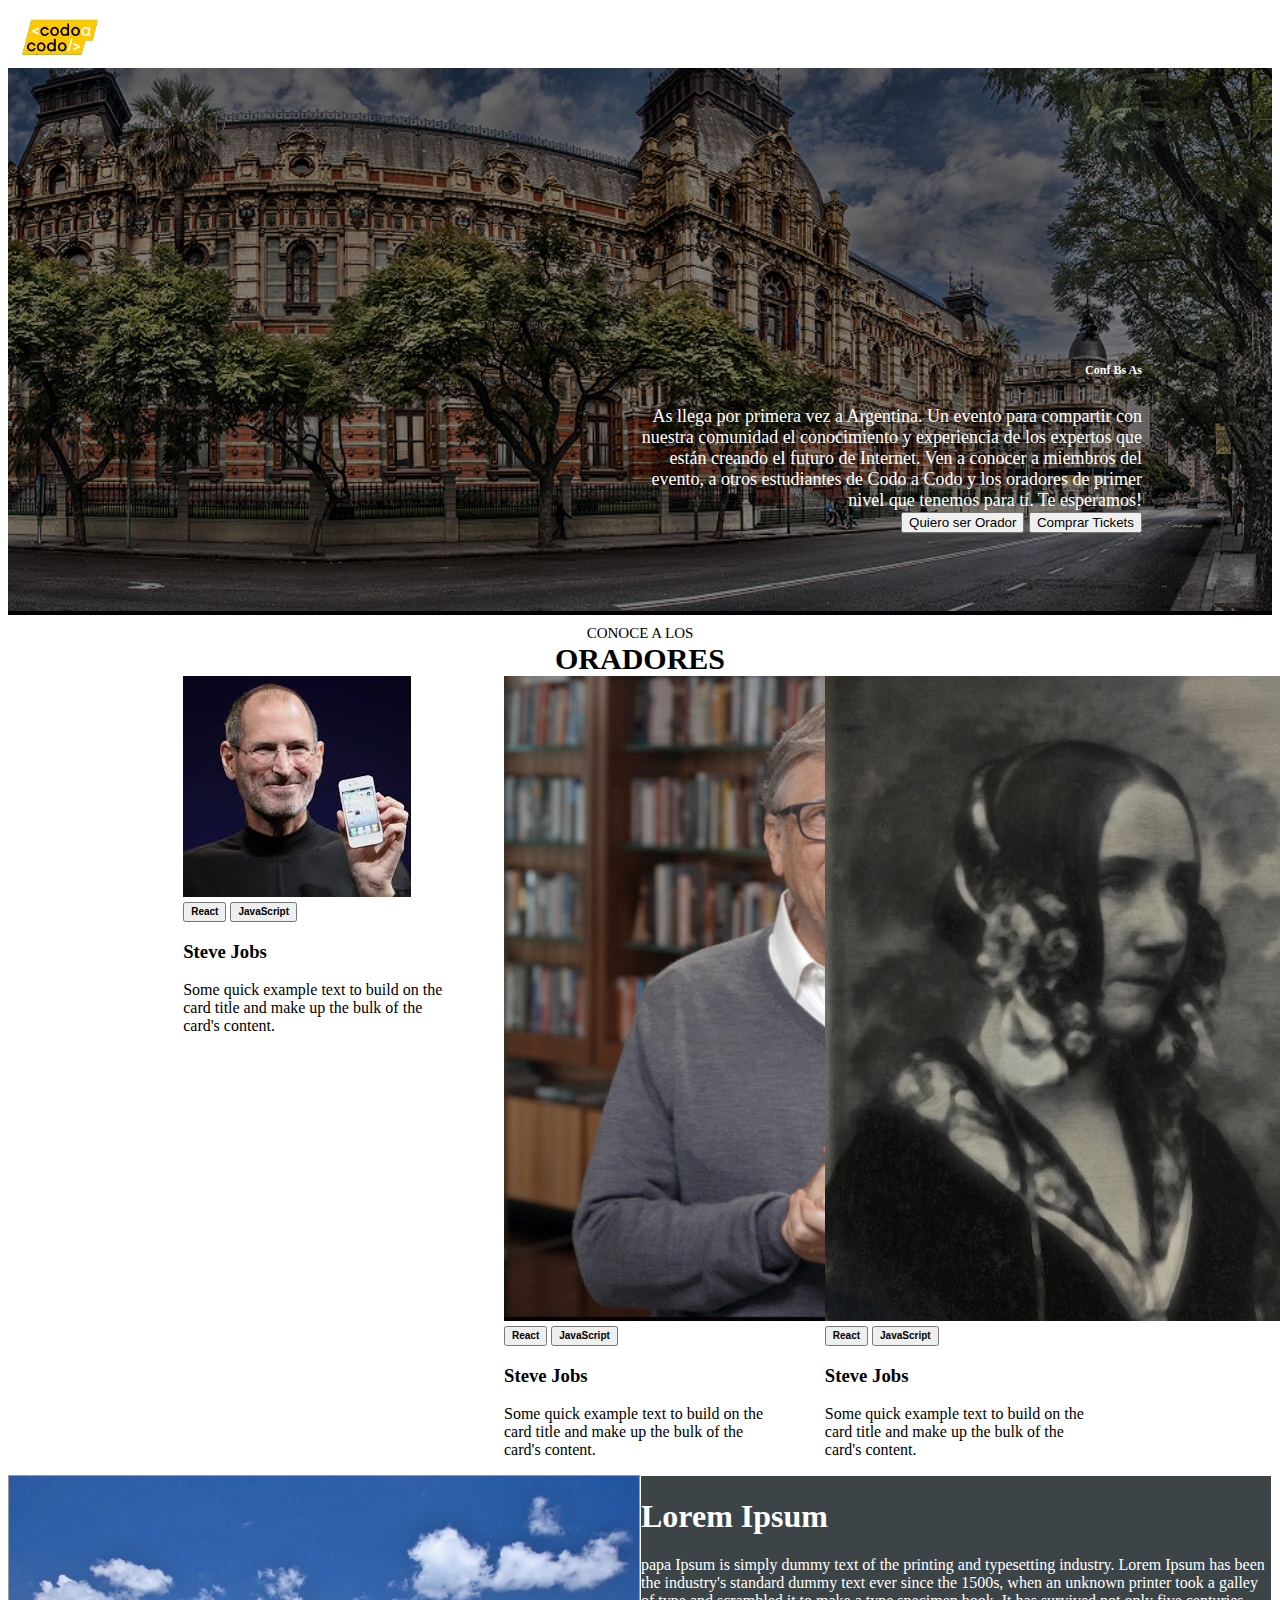
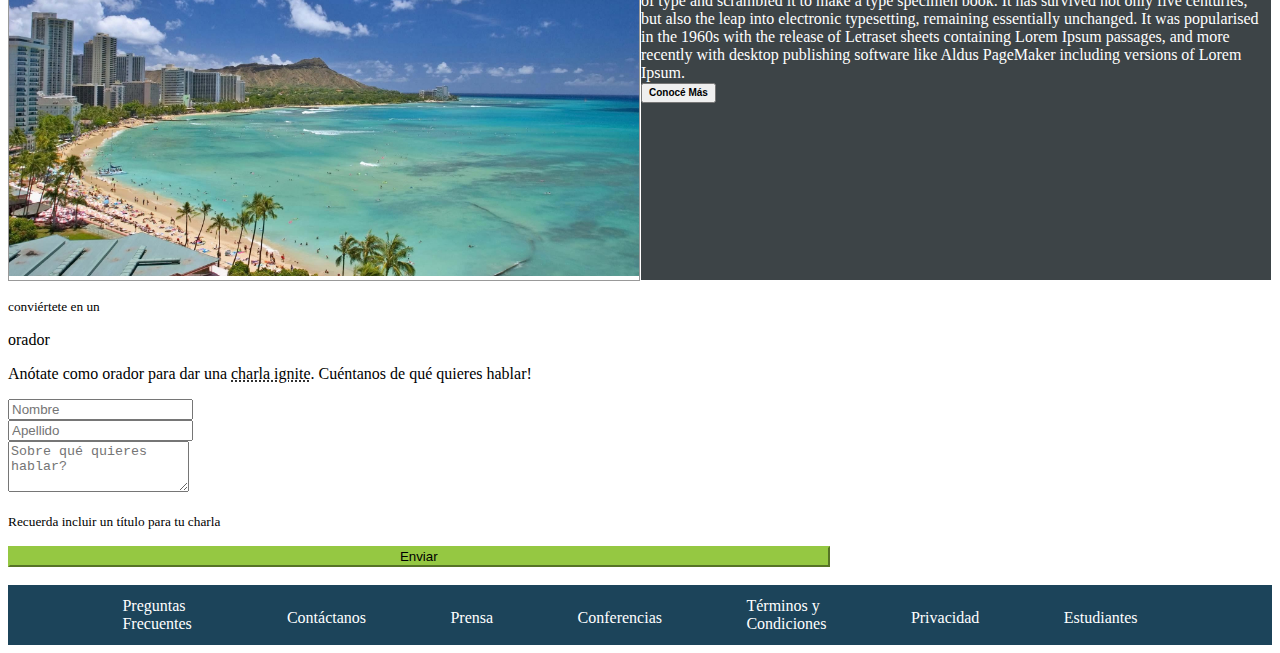
<file: index.html>
<!DOCTYPE html>
<html lang="en">

<head>
  <meta charset="UTF-8">
  <meta http-equiv="X-UA-Compatible" content="IE=edge">
  <meta name="viewport" content="width=device-width, initial-scale=1.0">
  <title>Document</title>
  <link href="https://cdn.jsdelivr.net/npm/bootstrap@5.2.1/dist/css/bootstrap.min.css" rel="stylesheet"
    integrity="sha384-iYQeCzEYFbKjA/T2uDLTpkwGzCiq6soy8tYaI1GyVh/UjpbCx/TYkiZhlZB6+fzT" crossorigin="anonymous">
  <link rel="stylesheet" href="css/estilo.css" />
</head>

<body>

  <nav id="cabecera" class="navbar navbar-expand-md bg-dark px-5">

    <div href="#" id="tamanio-div-logo">
      <img src="images/codoacodo.png" alt="codo a codo logo" id="logocodoacodo">
    </div>

    <div class="navbar-brand desaparece  " href="#">
      <div class="text-secondary margen-negatixvo  desaparece ">Conf Bs As </div>
    </div>

    <button class="navbar-toggler" type="button" data-bs-toggle="collapse" data-bs-target="#opciones">

      <span class="navbar-toggler-icon"></span>
    </button>

    <div class="collapse navbar-collapse justify-content-end" id="opciones">

      <ul class="navbar-nav ">
        <li class="nav-item">
          <a class="nav-link" href="#">Opción 1</a>
        </li>
        <li class="nav-item">
          <a class="nav-link" href="#">Opción 2</a>
        </li>
        <li class="nav-item">
          <a class="nav-link" href="#">Opción 3</a>
        </li>
        <li class="nav-item">
          <a class="nav-link" href="#">Opción 4</a>
        </li>
      </ul>
    </div>
  </nav>

  <div class="contenedor ">

    <div style="background-color: black;">
      <picture>
        <source srcset="images/foto-retocada.png" media="(min-width: 426px)">
        <source srcset="images/gubernamental.jpg" media="(max-width: 425px)">
        <img src="images/gubernamental.jpg" alt="Flowers" class="primera-foto">
      </picture>
    </div>

    <div class="texto2">
      <div>
        <h6>Conf Bs As</h6> As llega por primera vez a Argentina. Un evento para compartir con
        nuestra comunidad el conocimiento y experiencia de los expertos que
        están creando el futuro de Internet. Ven a conocer a miembros del
        evento, a otros estudiantes de Codo a Codo y los oradores de primer
        nivel que tenemos para tí. Te esperamos!
      </div>
      <button type="button" class="btn btn-outline-dark text-white border-white ">Quiero ser Orador</button>
      <button type="button" class="btn btn-success ">Comprar Tickets</button>

    </div>
  </div>



  <div style="text-align: center; margin-top: 10px; font-size: 15px;">CONOCE A LOS</div>
  <div style="font-weight: bold; text-align: center; font-size: 30px;">ORADORES</div>

  <div class="contenedor-de-cards mt-3">

    <div class="card mb-4" style="width: 17rem; min-width: 17rem">
      <img src="images/steve.jpg" class="card-img-top" alt="...">
      <div class="card-body">
        <div class="card-title"><button type="button" style="height: 20px; font-size: 10px; text-align: center;"
            class="btn btn-warning pb-3"><strong>React</strong></button>
          <button type="button" style="height: 20px; font-size: 10px; text-align: center;"
            class="btn btn-success pb-3"><strong>JavaScript</strong></button>

        </div>
        <h3 class="card-subtitle ">Steve Jobs</h3>
        <p class="card-text">Some quick example text to build on the card title and make up the bulk of the card's
          content.</p>
      </div>
    </div>


    <div class="card mb-4" style="width: 17rem; min-width: 17rem">
      <img src="images/bill.jpg" class="card-img-top" alt="...">
      <div class="card-body">
        <div class="card-title"><button type="button" style="height: 20px; font-size: 10px; text-align: center;"
            class="btn btn-warning pb-3"><strong>React</strong></button>
          <button type="button" style="height: 20px; font-size: 10px; text-align: center;"
            class="btn btn-success pb-3"><strong>JavaScript</strong></button>

        </div>
        <h3 class="card-subtitle ">Steve Jobs</h3>
        <p class="card-text">Some quick example text to build on the card title and make up the bulk of the card's
          content.</p>
      </div>
    </div>

    <div class="card mb-4" style="width: 17rem; min-width: 17rem">
      <img src="images/ada.jpeg" class="card-img-top" alt="...">
      <div class="card-body">
        <div class="card-title"><button type="button" style="height: 20px; font-size: 10px; text-align: center;"
            class="btn btn-warning pb-3"><strong>React</strong></button>
          <button type="button" style="height: 20px; font-size: 10px; text-align: center;"
            class="btn btn-success pb-3"><strong>JavaScript</strong></button>

        </div>
        <h3 class="card-subtitle ">Steve Jobs</h3>
        <p class="card-text">Some quick example text to build on the card title and make up the bulk of the card's
          content.</p>
      </div>
    </div>
  </div>


  <div id="contenedorfototexto">

    <div style="width: 50%; border: 1px solid #999;" class="desaparecefotocaribe"> <img src="images/honolulu.jpg"
        style="width: 100%;"> </div>

    <div class="ps-4 pb-3 div-gris-con-texto">
      <div>
        <h1>Lorem Ipsum</h1> papa Ipsum is simply dummy text of the printing and typesetting industry. Lorem Ipsum has
        been the industry's standard dummy text ever since the 1500s, when an unknown printer took a galley of type and
        scrambled it to make a type specimen book. It has survived not only five centuries, but also the leap into
        electronic typesetting, remaining essentially unchanged. It was popularised in the 1960s with the release of
        Letraset sheets containing Lorem Ipsum passages, and more recently with desktop publishing software like Aldus
        PageMaker including versions of Lorem Ipsum.
        <br> <button type="button" style="height: 20px; font-size: 10px; text-align: center;"
          class="btn btn-success pb-3"><strong>Conocé Más</strong></button>
      </div>

    </div>

  </div>


  <!-- Formulario de registro de oradores -->
  <div class="container text-center" style="width: 65%">
    <p class="text-uppercase pt-2 mb-0">
      <small>conviértete en un</small>
    </p>
    <p class="h1 text-uppercase">orador</p>
    <p>
      Anótate como orador para dar una
      <abbr title="attribute">charla ignite</abbr>. Cuéntanos de qué quieres
      hablar!
    </p>
    <div class="row ">
      <div class="col-md">
        <div class="mb-3">
          <input type="text" class="form-control" id="inputNombre" placeholder="Nombre" />
        </div>
      </div>
      <div class="col">
        <div class="mb-3">
          <input type="text" class="form-control" id="inputApellido" placeholder="Apellido" />
        </div>
      </div>
    </div>

    <div class="mb-3">
      <textarea class="form-control" id="exampleFormControlTextarea1" rows="3"
        placeholder="Sobre qué quieres hablar?"></textarea>
      <p class="form-text alineadoIzq">
        <small>Recuerda incluir un título para tu charla</small>
      </p>
    </div>

    <button class="btn btn-success botonEnviar" style="width: 100%;" type="button">
      Enviar
    </button>

  </div>
  <br />



  <div class="footer">
  <div class="contenedor-footer">
   
   <div class="div-especial">Preguntas Frecuentes</div>
    <div class="divs-footer footer-desaparece">Contáctanos</div>
    <div class="divs-footer footer-desaparece">Prensa</div>
    <div class="divs-footer footer-desaparece">Conferencias</div>
    <div class="div-especial" >Términos y Condiciones</div>
    <div class="divs-footer">Privacidad</div>
    <div class="divs-footer footer-desaparece">Estudiantes</div>
  </div>

</div>


  <!-- <div style=" text-align: center; margin-top: 10px; font-size: 15px;"> CONVIÉRTETE EN UN</div>
<div style="font-weight: bold; text-align: center; font-size: 30px;"> <H1>ORADOR</H1></div>
<div style="text-align: center;">Anotate como un orador para dar una charla ignite. Cuéntanos de qué quieres hablar! </div>



<div>
<div style="display: flex; justify-content: center;">
<input type="text" class="inputsresponsivos" value="Nombre" > <input type="text" class="inputsresponsivos" value="Apellido"> 
</div> <br>
</div>
<div style="display: flex; justify-content: center;">
<textarea name="message" style="width: 61%;">

  </textarea>
</div> -->


  <script src="https://cdn.jsdelivr.net/npm/bootstrap@5.2.1/dist/js/bootstrap.bundle.min.js"
    integrity="sha384-u1OknCvxWvY5kfmNBILK2hRnQC3Pr17a+RTT6rIHI7NnikvbZlHgTPOOmMi466C8"
    crossorigin="anonymous"></script>
</body>

</html>
</file>
<file: css/estilo.css>
#cabecera {

  height: 60px;
  opacity: 1;
  z-index: 1;
}

#tamanio-div-logo {
  height: 100%;
}

#logocodoacodo {
  height: 100%;
}



.margen-negativos {
  position: relative;
  right: 255px;

}

#primer-espacio-cabecera {

  width: 7%;
}

.menu {

  font-size: 13px;
  width: 8.5%;
}

.menu2 {
  font-size: 13px;
  width: 12%;

}

.primera-foto {

  width: 100%;
  height: auto;
  bottom: 80px;
  opacity: 0.5;

}

.contenedor {

  position: relative;

}


.contenedor-de-cards {

  display: flex;
  flex-direction: row;
  justify-content: space-evenly;
  width: 80%;
  margin: auto;

}

.texto2 {

  text-align: right;
  bottom: 82px;
  right: 130px;
  position: absolute;
  font-size: 18px;
  color: white;
  width: 520px;
}


#contenedorfototexto {
  display: flex;
  flex-direction: row;
}



.div-gris-con-texto {

  background-color: #3d4447;

  width: 50%;
  height: auto;
  border: 1px solid rgb(255, 255, 255);
  ;
  color: #ffffff;


}

.inputsresponsivos {

  width: 30%;
  margin-right: 1%;
  min-width: 130px !important;

}


.botonEnviar {
  /*redefine el color del botón enviar*/
  background-color: #95c842 !important;
  border-color: #95c842 !important;
}


.divs-footer {

  width: auto;
  margin-right: 20px;
  margin-top: 5px;


}

.div-especial {
  margin-right: 20px;
  width: 80px;
}


.footer {
  background-color: #1c445a;
  color: white;
}

.contenedor-footer {

  display: flex;
  flex-direction: row;
  justify-content: space-evenly;
  height: 60px;
  align-items: center;
  margin-left: 50px;
  margin-right: 50px;
  

}



@media screen and (max-width: 768px) {
  .desaparece {
    display: none;
  }


}

@media screen and (max-width: 650px) {
  .texto2 {
    top: 3% !important;
    width: 100% !important;
    text-align: center !important;
    font-size: 12px !important;
    right: 0 !important;

  }

  .boton1 {
    font-size: 10px;
    width: 120px;
    margin-top: 50px !important;
  }
}

@media screen and (max-width: 360px) {
  .boton1 {

    margin-top: 7px !important;
  }
}

@media screen and (max-width: 840px) {

  .contenedor-de-cards {

    flex-direction: column;
    align-items: center;
  }


}

@media screen and (max-width: 1020px) {
  .desaparecefotocaribe {
    display: none;
  }

  .div-gris-con-texto {

    width: 100% !important;

  }

}

@media screen and (max-width: 718px) {

  .footer-desaparece {

    display: none !important;
  }

}
</file>
